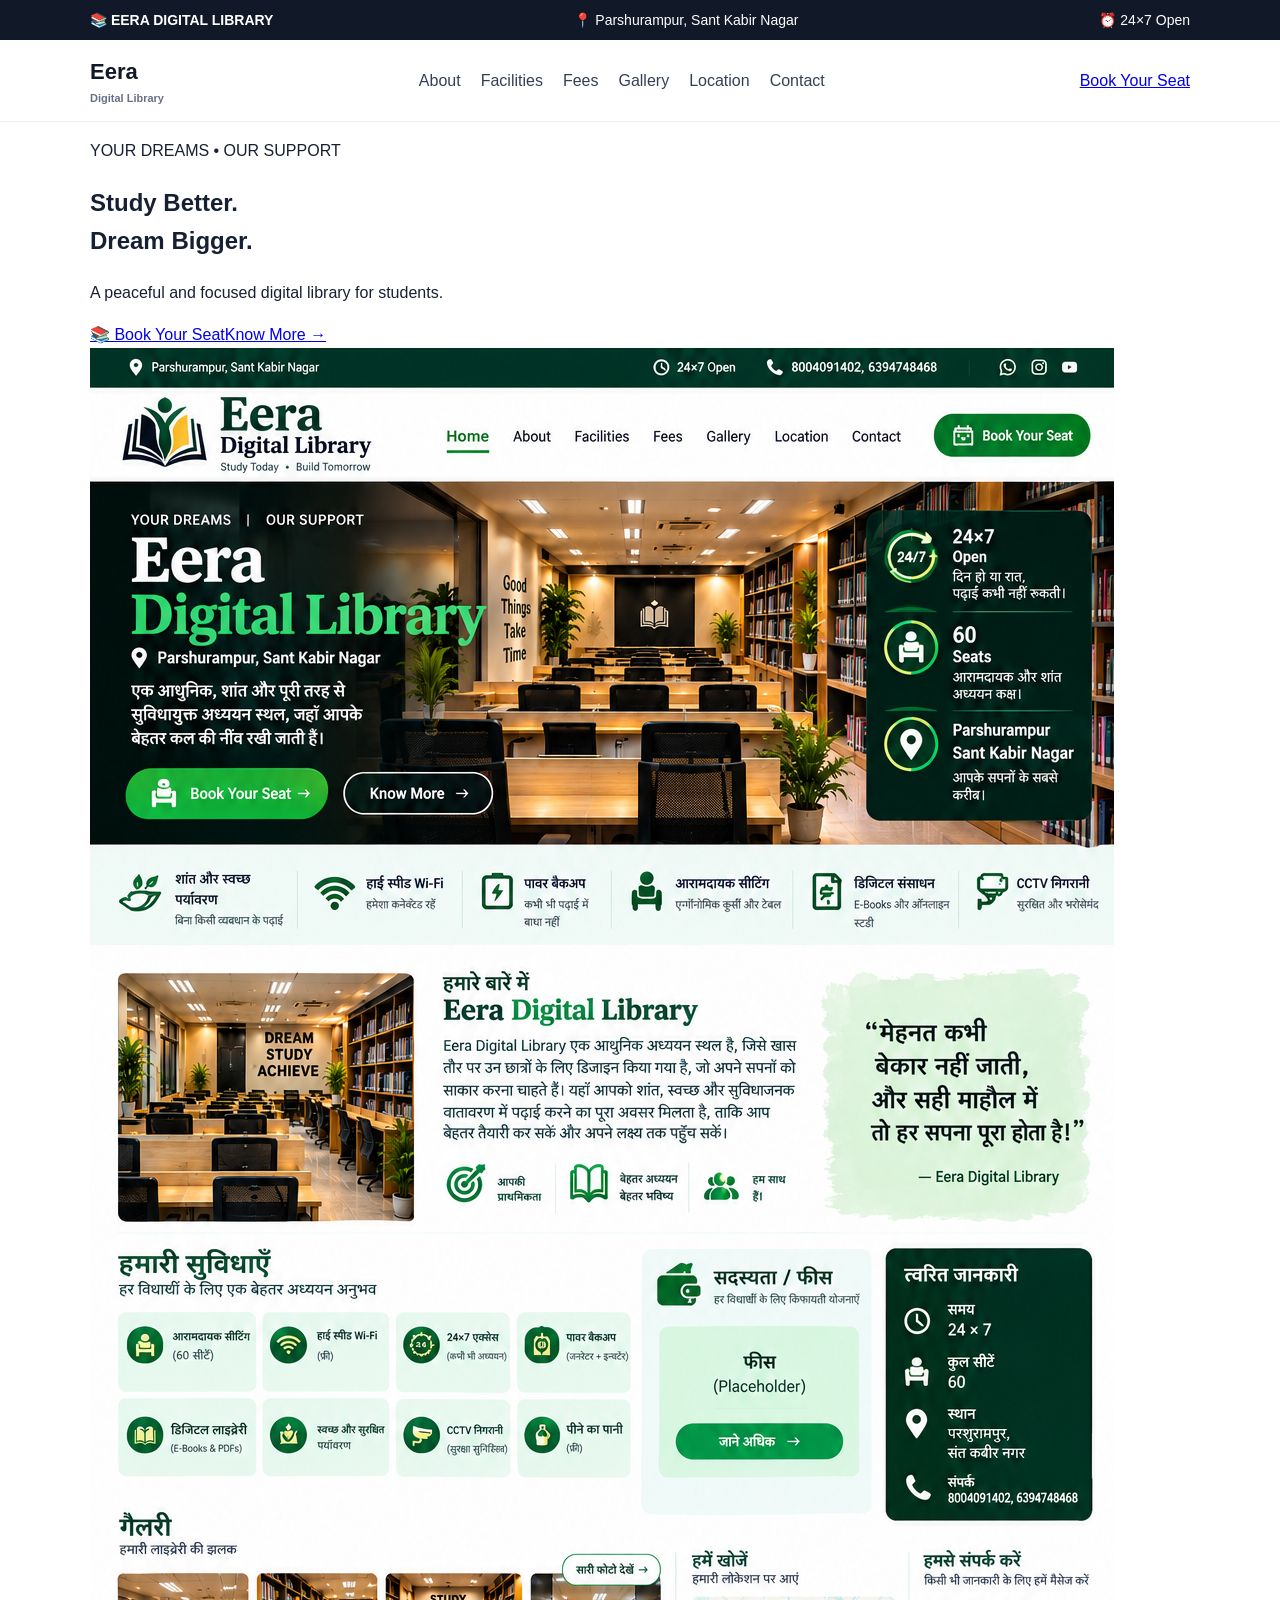
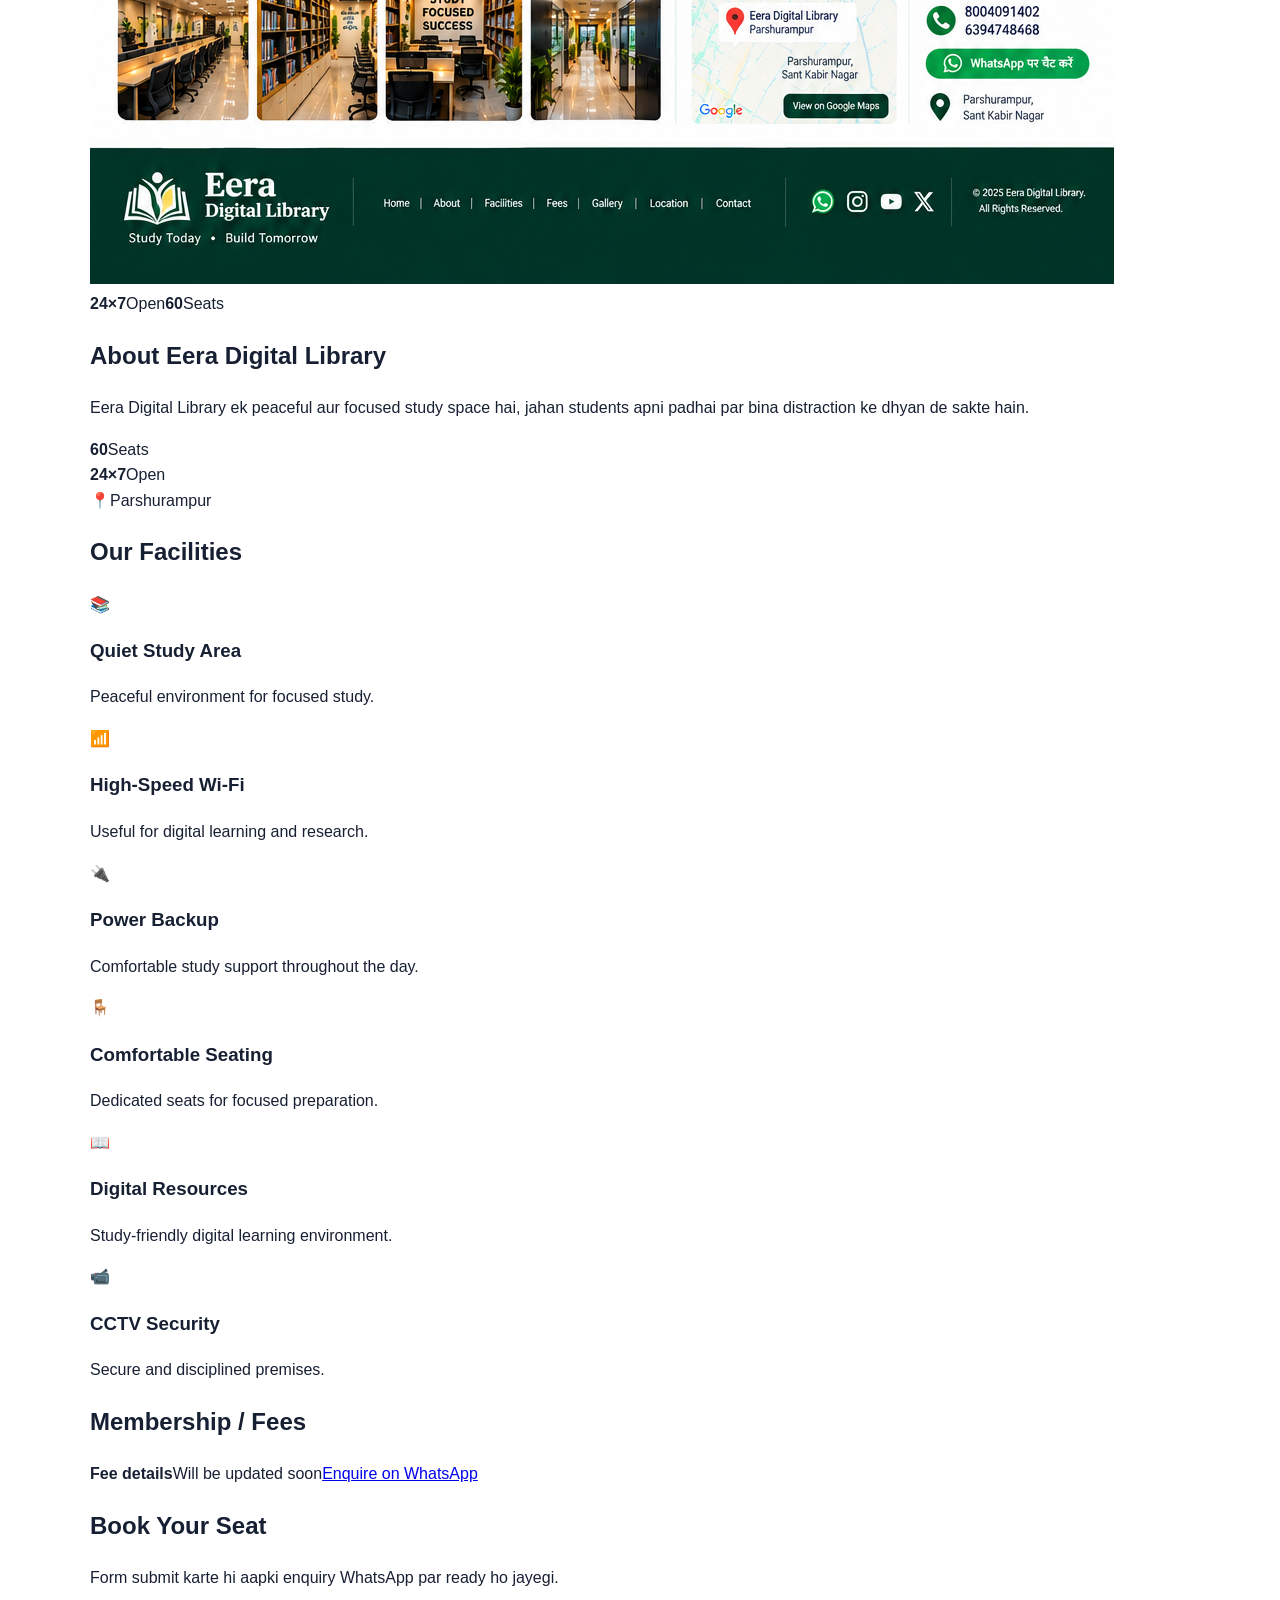
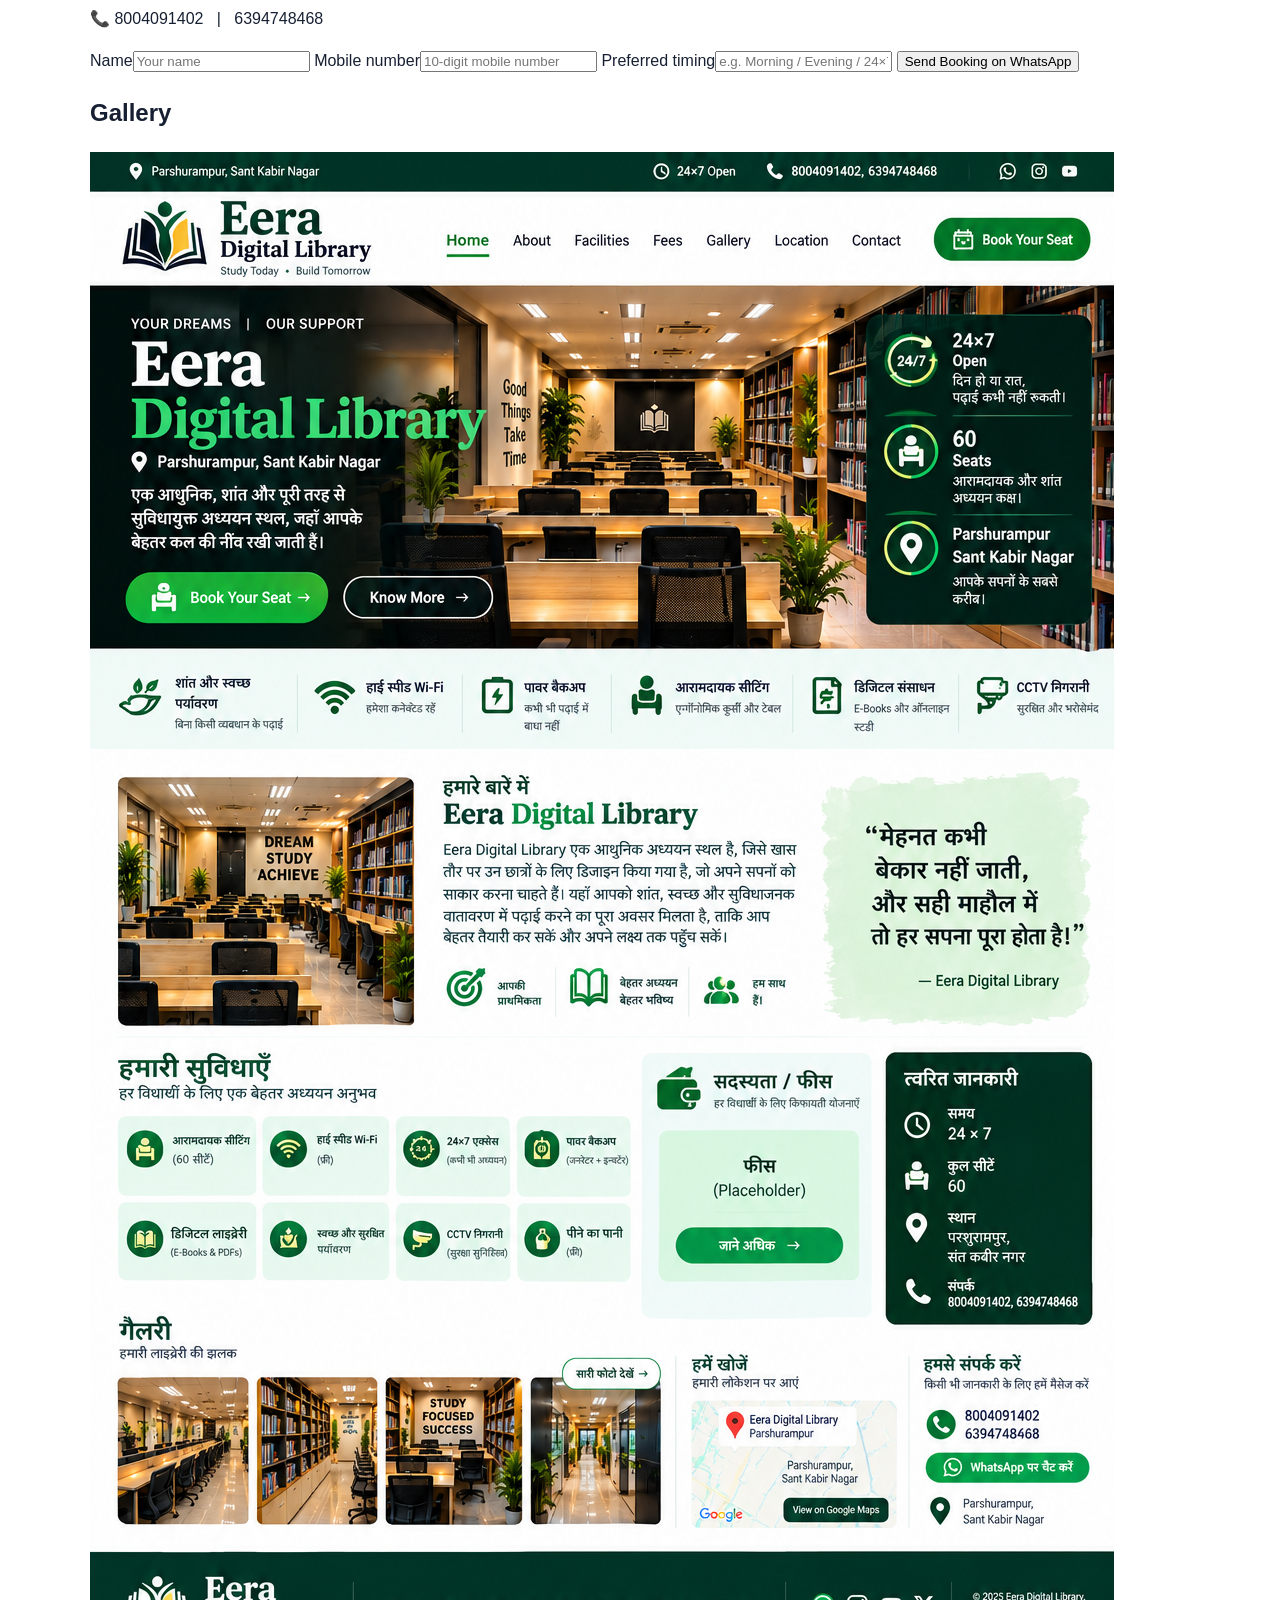
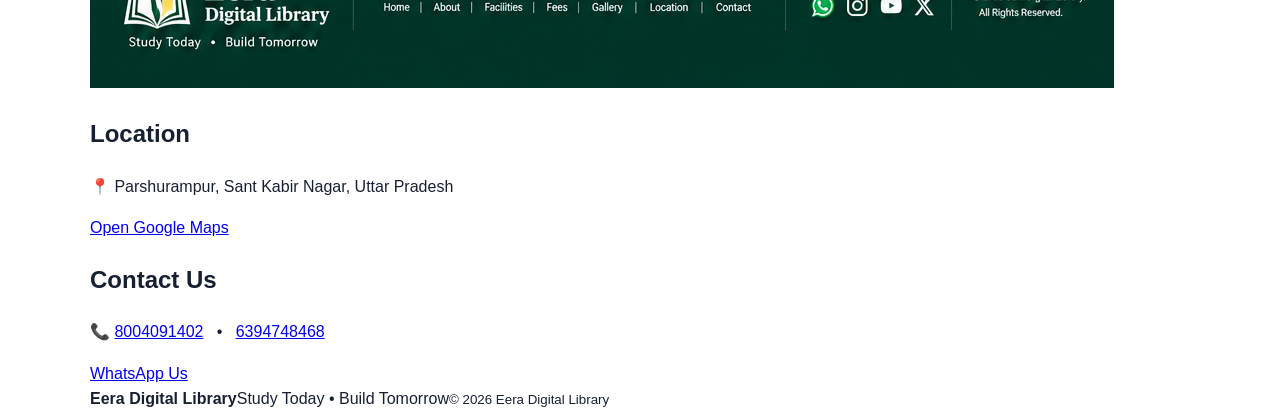
<file: index.html>
<!doctype html>
<html lang="hi">
<head>
<meta charset="utf-8">
<meta name="viewport" content="width=device-width,initial-scale=1">
<title>Eera Digital Library | Parshurampur</title>
<link rel="stylesheet" href="style.css">
</head>
<body>
<header class="top"><div class="wrap"><strong>📚 EERA DIGITAL LIBRARY</strong><span>📍 Parshurampur, Sant Kabir Nagar</span><span>⏰ 24×7 Open</span></div></header>

<nav class="nav"><div class="wrap"><a class="brand" href="#home">Eera <small>Digital Library</small></a><div class="links"><a href="#about">About</a><a href="#facilities">Facilities</a><a href="#fees">Fees</a><a href="#gallery">Gallery</a><a href="#location">Location</a><a href="#contact">Contact</a></div><a class="btn small" href="#booking">Book Your Seat</a></div></nav>

<main id="home">
<section class="hero wrap">
<div class="heroText"><p class="eyebrow">YOUR DREAMS • OUR SUPPORT</p><h1>Study Better.<br><span>Dream Bigger.</span></h1><p>A peaceful and focused digital library for students.</p>
<div class="actions"><a class="btn" href="#booking">📚 Book Your Seat</a><a class="btn outline" href="#about">Know More →</a></div></div>
<div class="heroCard"><img src="library.jpg" alt="Eera Digital Library"><div class="stats"><b>24×7</b><span>Open</span><b>60</b><span>Seats</span></div></div>
</section>

<section id="about" class="section wrap"><h2>About Eera Digital Library</h2><p>Eera Digital Library ek peaceful aur focused study space hai, jahan students apni padhai par bina distraction ke dhyan de sakte hain.</p><div class="statsRow"><div><b>60</b><span>Seats</span></div><div><b>24×7</b><span>Open</span></div><div><b>📍</b><span>Parshurampur</span></div></div></section>

<section id="facilities" class="section soft"><div class="wrap"><h2>Our Facilities</h2><div class="grid">
<article>📚<h3>Quiet Study Area</h3><p>Peaceful environment for focused study.</p></article>
<article>📶<h3>High-Speed Wi-Fi</h3><p>Useful for digital learning and research.</p></article>
<article>🔌<h3>Power Backup</h3><p>Comfortable study support throughout the day.</p></article>
<article>🪑<h3>Comfortable Seating</h3><p>Dedicated seats for focused preparation.</p></article>
<article>📖<h3>Digital Resources</h3><p>Study-friendly digital learning environment.</p></article>
<article>📹<h3>CCTV Security</h3><p>Secure and disciplined premises.</p></article>
</div></div></section>

<section id="fees" class="section wrap"><h2>Membership / Fees</h2><div class="fee"><b>Fee details</b><span>Will be updated soon</span><a class="btn" href="#booking">Enquire on WhatsApp</a></div></section>

<section id="booking" class="section soft"><div class="wrap booking"><div><h2>Book Your Seat</h2><p>Form submit karte hi aapki enquiry WhatsApp par ready ho jayegi.</p><p>📞 8004091402 &nbsp; | &nbsp; 6394748468</p></div>
<form id="bookingForm">
<label>Name<input id="name" required placeholder="Your name"></label>
<label>Mobile number<input id="mobile" required inputmode="tel" placeholder="10-digit mobile number"></label>
<label>Preferred timing<input id="timing" placeholder="e.g. Morning / Evening / 24×7"></label>
<button class="btn" type="submit">Send Booking on WhatsApp</button>
</form></div></section>

<section id="gallery" class="section wrap"><h2>Gallery</h2><div class="gallery"><img src="library.jpg" alt="Library interior"></div></section>

<section id="location" class="section wrap"><h2>Location</h2><p>📍 Parshurampur, Sant Kabir Nagar, Uttar Pradesh</p><a class="btn outline" target="_blank" href="https://www.google.com/maps/search/?api=1&query=Eera+Digital+Library+Parshurampur+Sant+Kabir+Nagar">Open Google Maps</a></section>

<section id="contact" class="section contact"><div class="wrap"><h2>Contact Us</h2><p>📞 <a href="tel:8004091402">8004091402</a> &nbsp; • &nbsp; <a href="tel:6394748468">6394748468</a></p><a class="btn" target="_blank" href="https://wa.me/918004091402">WhatsApp Us</a></div></section>
</main>

<footer><div class="wrap"><strong>Eera Digital Library</strong><span>Study Today • Build Tomorrow</span><small>© 2026 Eera Digital Library</small></div></footer>

<script>
document.getElementById('bookingForm').addEventListener('submit',function(e){
 e.preventDefault();
 const name=document.getElementById('name').value.trim();
 const mobile=document.getElementById('mobile').value.trim();
 const timing=document.getElementById('timing').value.trim() || 'Not specified';
 const msg=`Hello Eera Digital Library,%0A%0ASeat Booking Enquiry:%0AName: ${encodeURIComponent(name)}%0AMobile: ${encodeURIComponent(mobile)}%0APreferred timing: ${encodeURIComponent(timing)}%0A%0APlease share admission details.`;
 window.open('https://wa.me/918004091402?text='+msg,'_blank');
});
</script>
</body>
</html>
</file>
<file: style.css>
*{box-sizing:border-box}
html{scroll-behavior:smooth}
body{margin:0;font-family:Arial,sans-serif;color:#172033;background:#fff;line-height:1.6}
.wrap{width:min(1100px,92%);margin:auto}
.top{background:#111827;color:#fff;font-size:14px;padding:9px 0}
.top .wrap{display:flex;gap:22px;justify-content:space-between}
.nav{position:sticky;top:0;background:#fff;border-bottom:1px solid #eee;z-index:10}
.nav .wrap{display:flex;align-items:center;justify-content:space-between;padding:14px 0}
.brand{font-size:22px;font-weight:800;color:#111827;text-decoration:none}
.brand small{display:block;font-size:11px;color:#667085}
.links{display:flex;gap:20px}
.links a{color:#344054;text-decoration:none;font-size:14
</file>
